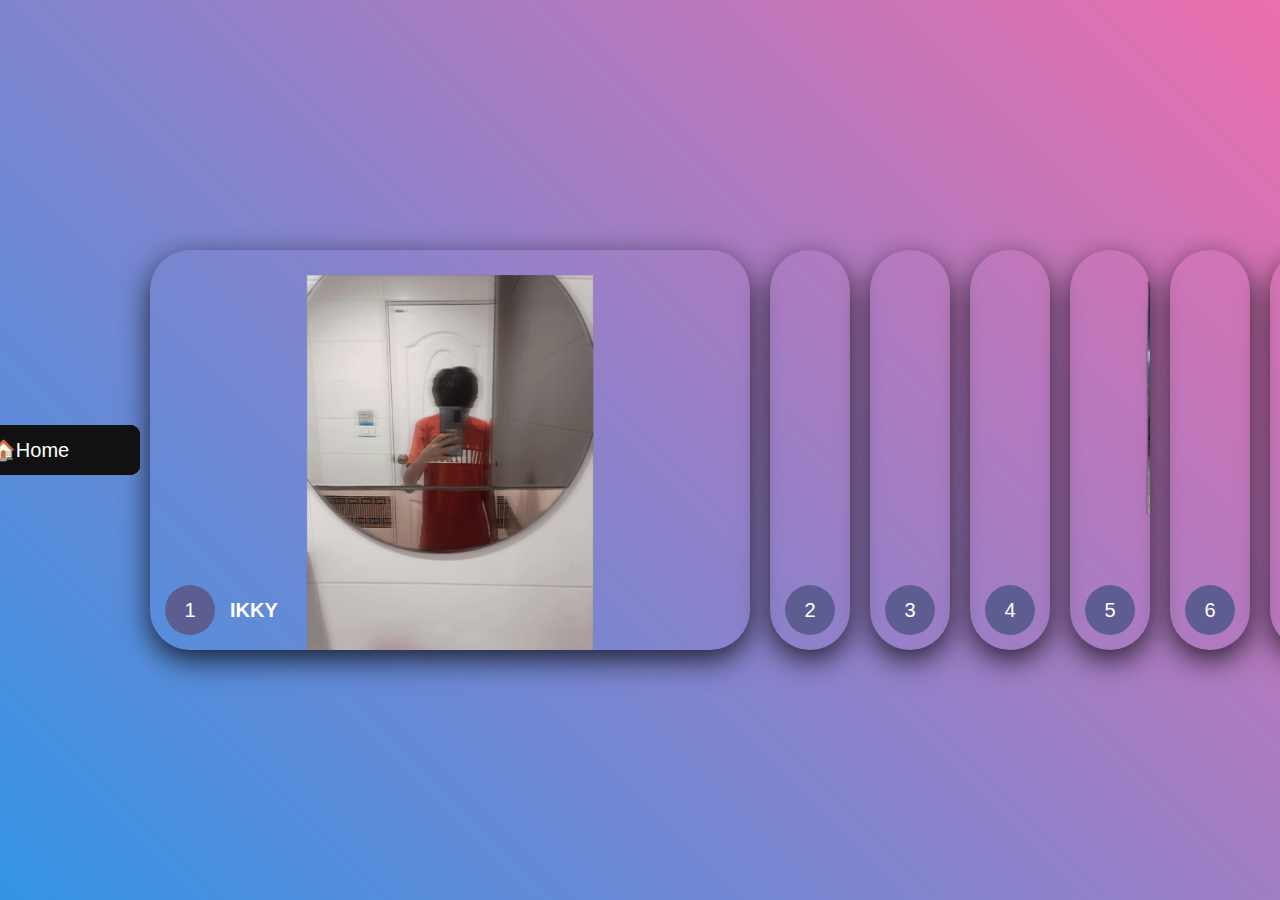
<file: circle.html>
<!DOCTYPE html>
<html lang="en">
<head>
    <meta charset="UTF-8">
    <meta name="viewport" content="width=device-width, initial-scale=1.0">
    <link rel="stylesheet" href="main.css">
    <link rel="stylesheet" href="card.css">
    <title>My Circle</title>
</head>
<body>

    <a href="index.html" class="glow-on-hover" role="button">
        <button class="glow-on-hover">🏠Home</button>
    </a>

    <div class="wrapper">
        <div class="container">
            <input type="radio" name="slide" id="c1" checked>
            <label for="c1" class="card">
                <div class="row">
                    <div class="icon">1</div>
                    <div class="description">
                        <h4>Ikky</h4>
                    </div>
                </div>
            </label>
            <input type="radio" name="slide" id="c2" >
            <label for="c2" class="card">
                <div class="row">
                    <div class="icon">2</div>
                    <div class="description">
                        <h4>Mucip</h4>
                    </div>
                </div>
            </label>
            <input type="radio" name="slide" id="c3" >
            <label for="c3" class="card">
                <div class="row">
                    <div class="icon">3</div>
                    <div class="description">
                        <h4>Moh</h4>
                    </div>
                </div>
            </label>
            <input type="radio" name="slide" id="c4" >
            <label for="c4" class="card">
                <div class="row">
                    <div class="icon">4</div>
                    <div class="description">
                        <h4>Izz</h4>
                    </div>
                </div>
            </label>
            <input type="radio" name="slide" id="c5">
            <label for="c5" class="card">
                <div class="row">
                    <div class="icon">5</div>
                    <div class="description">
                        <h4>Epul</h4>
                    </div>
                </div>
            </label>
            <input type="radio" name="slide" id="c6">
            <label for="c6" class="card">
                <div class="row">
                <div class="icon">6</div>
                <div class="description">
                    <h4>Wan</h4>
                </div>
            </div>
           </label>
           <input type="radio" name="slide" id="c7">
           <label for="c7" class="card">
            <div class="row">
                <div class="icon">7</div>
                <div class="description">
                    <h4>Adam</h4>
                </div>
            </div>
           </label>
        </div>
    </div>
</body>
</html>
</file>
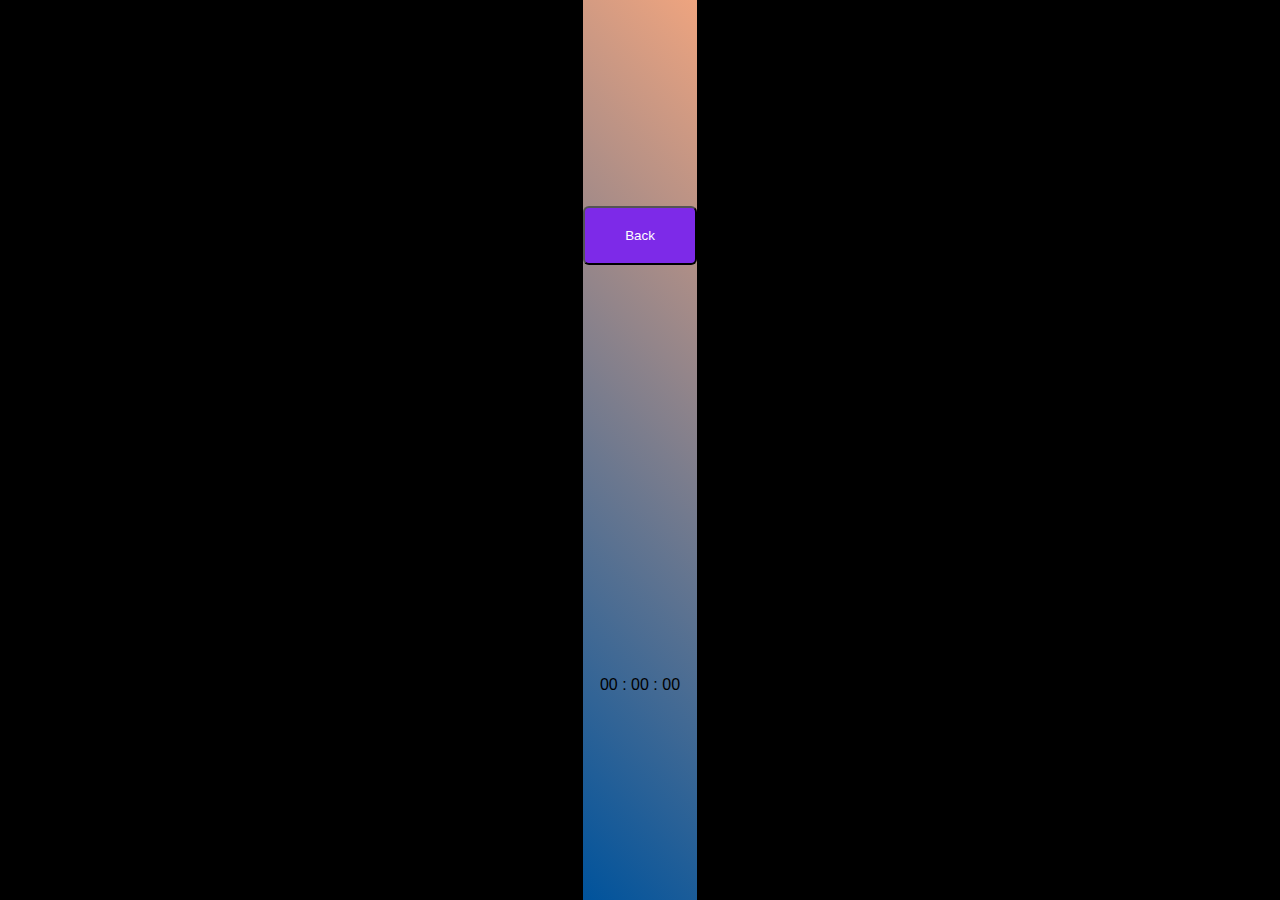
<file: clock.html>
<!DOCTYPE html>
<html>
    <head>
        <meta name="viewport" content="width=device-width, initial-scale=1.0">
        <title>Digital Clock</title>
        <link rel="stylesheet" href="assets/css/clock.css">
        <link rel="stylesheet" href="assets/css/button.css">
    </head>
    <body>

        <button type="button" onclick="location.href='discordpage.html'">Back</button>

        <div class="hero">
            <div class="container">
                <div class="clock">
                    <span id="hrs">00</span>
                    <span>:</span>
                    <span id="min">00</span>
                    <span>:</span>
                    <span id="sec">00</span>
                </div>
            </div>
        </div>

        <script src="assets/js/clock.js"></script>
    </body>
</html>
</file>
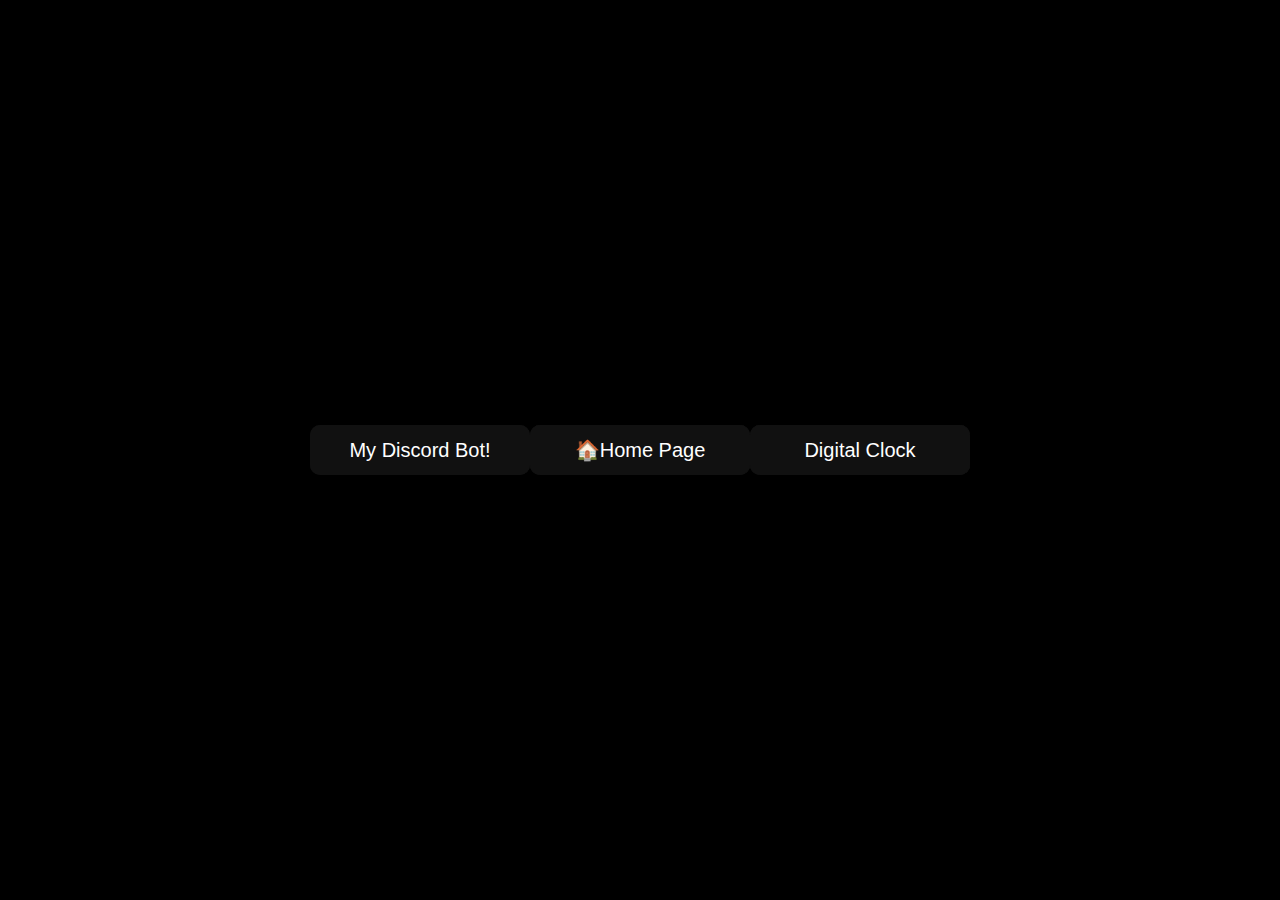
<file: discordpage.html>
<!DOCTYPE html>
<html lang="en">
<head>
    <meta charset="UTF-8">
    <meta name="viewport" content="width=device-width, initial-scale=1.0">
    <title>Add My Discord Bot!</title>
    <link href="https://fonts.googleapis.com/css?family=Audiowide" rel="stylesheet">
    <link rel="stylesheet" href="./main.css">
</head>
<body>


    <a href="https://discord.com/api/oauth2/authorize?client_id=1110091771985272852&permissions=8&scope=bot" target="_blank" role="button">
        <button class="glow-on-hover">My Discord Bot!</button>
    </a>
    <a href="index.html" class="glow-on-hover" role="button">
        <button class="glow-on-hover">🏠Home Page</button>
    </a>
    <a href="clock.html" class="glow-on-hover" role="button">
        <button class="glow-on-hover">Digital Clock</button>
    </a>

</body>
</html>
</file>
<file: main.css>
html,

* {
    margin: 0;
    padding: 0;
    font-family: 'Poppins', sans-serif;
    box-sizing: border-box;
    font-size: 20px;
}

body {
    margin: 0;
    padding: 0;
    width: 100%;
    height: 100vh;
    display: flex;
    flex-direction: row;
    justify-content: center;
    align-items: center;
    background: #000;
}

.glow-on-hover {
    width: 220px;
    height: 50px;
    border: none;
    outline: none;
    color: #fff;
    background: #111;
    cursor: pointer;
    position: relative;
    z-index: 0;
    border-radius: 10px;
}

.glow-on-hover:before {
    content: '';
    background: linear-gradient(45deg, #ff0000, #ff7300,
    #fffb00, #48ff00, #00ffd5, #003bff, #7a00ff);
    position: absolute;
    top: -2px;
    left: -2px;
    background-size: 400%;
    z-index: -1;
    filter: blur(5px);
    width: calc(100% + 4px);
    height: calc(100% + 4px);
    animation: glowing 20s linear infinite;
    opacity: 0;
    transition: opacity .3s ease-in-out;
    border-radius: 10px;
}

.glow-on-hover:active {
    color: #fff;
}

.glow-on-hover:active:after {
    background: transparent;
}

.glow-on-hover:hover:before {
    opacity: 1;
}

.glow-on-hover:after {
    z-index: -1;
    content: '';
    position: absolute;
    width: 100%;
    height: 100%;
    background: #111;
    left: 0;
    top: 0;
    border-radius: 10px;
}

@keyframes glowing {
    0% {background-position: 0 0;}
    50% {background-position: 400% 0;}
    100% {background-position: 0 0 ;}
}
</file>
<file: card.css>
* {
    box-sizing: border-box;
    margin: 0;
    padding: 0;
    font-family: 'Poppins', sans-serif;
}

body {
    background: linear-gradient(45deg, #3494e6, #ec6ead);
}

.wrapper {
    width: 100%;
    height: 100vh;
    display: flex;
    align-items: center;
    justify-content: center;
}

.container {
    height: 400px;
    display: flex;
    flex-wrap: nowrap;
    justify-content: start;
}

.card {
    width: 80px;
    border-radius: .75rem;
    background-size: cover;
    cursor: pointer;
    overflow: hidden;
    border-radius: 2rem;
    margin: 0 10px;
    display: flex;
    align-items: flex-end;
    transition: .6s cubic-bezier(.28,-0.03,0,.99);
    box-shadow: 0px 10px 30px -1px rgba(0,0,0,0.8);
}

.card > .row {
    color: white;
    display: flex;
    flex-wrap: nowrap;
}

.card > .row > .icon {
    background: rgb(93, 93, 145);
    color: white;
    border-radius: 50%;
    width: 50px;
    display: flex;
    justify-content: center;
    align-items: center;
    margin: 15px;
}

.card > .row > .description {
    display: flex;
    justify-content: center;
    flex-direction: column;
    overflow: hidden;
    height: 80px;
    width: 520px;
    opacity: 0;
    transform: translateY(30px);
    transition-delay: .3s;
    transition: all .3s ease;
}

.description p {
    color: #b0b0ba;
    padding-top: 5px;
}

.description h4 {
    text-transform: uppercase;
}

input {
    display: none;
}

input:checked + label {
    width: 600px;
}

input:checked + label .description {
    opacity: 1 !important;
    transform: translateY(0) !important;
}

.card[for="c1"] {
    background-image: url(assets/img/MyCircle/Ikky.png);
    box-shadow: 0px 10px 30px -1px rgba(0,0,0,0.8);
}

.card[for="c2"] {
    background-image: url(assets/img/MyCircle/Mucip.png);
    box-shadow: 0px 10px 30px -1px rgba(0,0,0,0.8);
}

.card[for="c3"] {
    background-image: url(assets/img/MyCircle/Mohafizi.png);
    box-shadow: 0px 10px 30px -1px rgba(0,0,0,0.8);
}

.card[for="c4"] {
    background-image: url(assets/img/MyCircle/Izz.png);
    box-shadow: 0px 10px 30px -1px rgba(0,0,0,0.8);
}

.card[for="c5"] {
    background-image: url(assets/img/MyCircle/Epul.png);
    box-shadow: 0px 10px 30px -1px rgba(0,0,0,0.8);
}

.card[for="c6"] {
    background-image: url(assets/img/MyCircle/Wan.png);
    box-shadow: 0px 10px 30px -1px rgba(0,0,0,0.8);
}

.card[for="c7"] {
    background-image: url(assets/img/MyCircle/Adam.png);
    box-shadow: 0px 10px 30px -1px rgba(0,0,0,0.8);
}
</file>
<file: assets/css/clock.css>
*{
    margin: 0;
    padding: 0;
    font-family: 'Poppins', sans-serif;
  }
  html,body{
    display: grid;
    height: 100%;
    place-items: center;
    background: #000;
  }
  .wrapper{
    height: 100px;
    width: 360px;
    position: relative;
    background: linear-gradient(135deg, #14ffe9, #ffeb3b, #ff00e0);
    border-radius: 10px;
    cursor: default;
    animation: animate 1.5s linear infinite;
  }
  .wrapper .display,
  .wrapper span{
    position: absolute;
    top: 50%;
    left: 50%;
    transform: translate(-50%, -50%);
  }
  .wrapper .display{
    z-index: 999;
    height: 85px;
    width: 345px;
    background: #1b1b1b;
    border-radius: 6px;
    text-align: center;
  }
  .display #time{
    line-height: 85px;
    color: #fff;
    font-size: 50px;
    font-weight: 600;
    letter-spacing: 1px;
    background: linear-gradient(135deg, #14ffe9, #ffeb3b, #ff00e0);
    -webkit-background-clip: text;
    -webkit-text-fill-color: transparent;
    animation: animate 1.5s linear infinite;
  }
  @keyframes animate {
    100%{
      filter: hue-rotate(360deg);
    }
  }
  .wrapper span{
    height: 100%;
    width: 100%;
    border-radius: 10px;
    background: inherit;
  }
  .wrapper span:first-child{
    filter: blur(7px);
  }
  .wrapper span:last-child{
    filter: blur(20px);
  }
</file>
<file: assets/css/button.css>
button {
    left: 0;
    top: 0;
    color: #fff;
    padding: 20px 40px;
    border-radius: 6px;
    background: #7d2ae8;
    transition: all 0.5s ease;
    cursor: pointer;
}

body {
    background: linear-gradient(45deg, #00539C, #EEA47F);
}

button:active {
    transform: scale(0.96);
}
</file>
